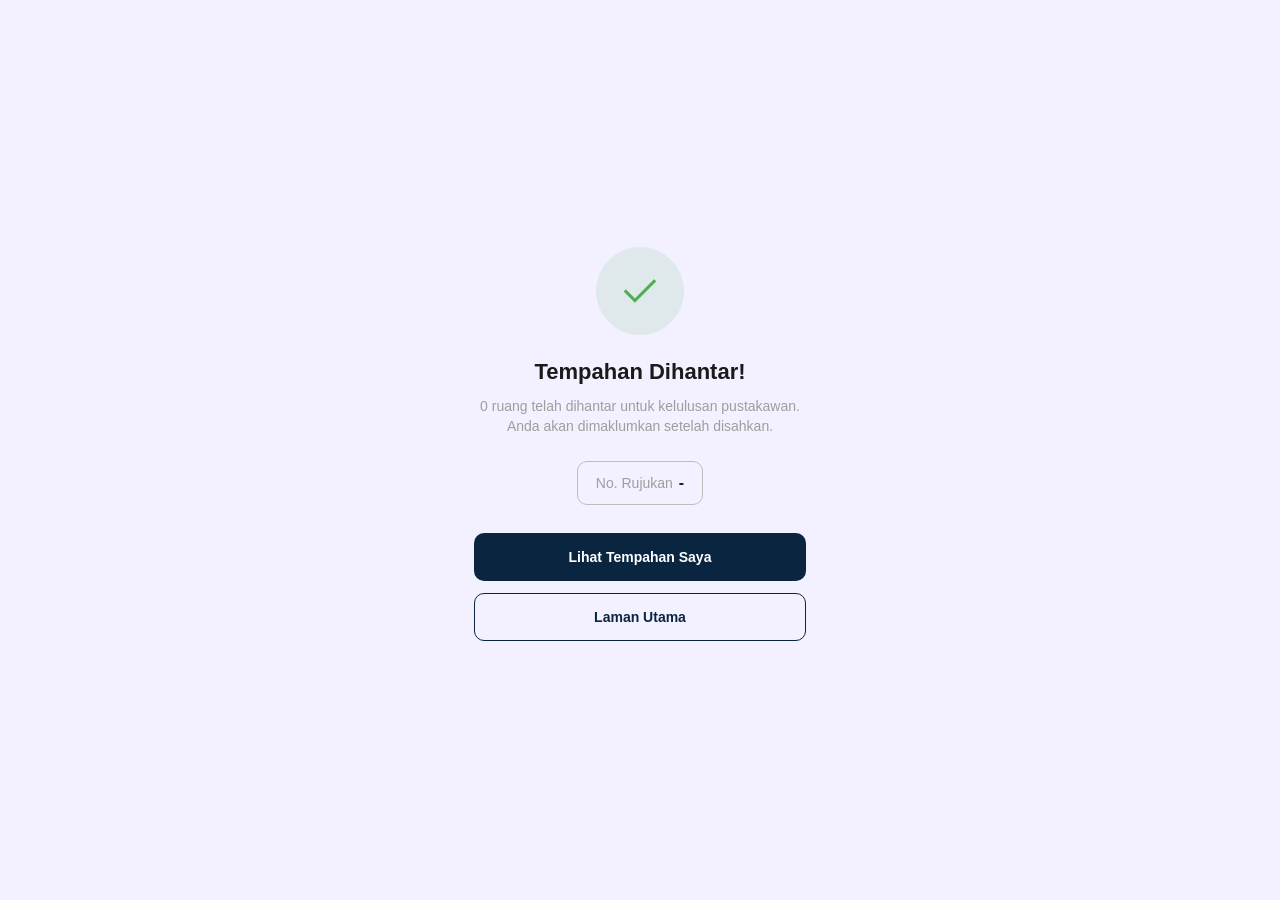
<file: user_web/booking_success.html>
<!DOCTYPE html>
<html lang="ms">
<head>
  <meta charset="UTF-8" />
  <meta name="viewport" content="width=device-width, initial-scale=1.0" />
  <title>Tempahan Dihantar</title>

  <link rel="stylesheet" href="https://fonts.googleapis.com/css2?family=Material+Symbols+Outlined:opsz,wght,FILL,GRAD@20..48,100..700,0..1,-50..200" />

  <link rel="stylesheet" href="css/booking-success.css" />
</head>
<body>

  <main class="success-content">
    <div class="success-icon-circle">
      <span class="material-symbols-outlined">check</span>
    </div>

    <h1 class="success-title">Tempahan Dihantar!</h1>
    <p class="success-desc" id="success-desc">Ruang telah dihantar untuk kelulusan pustakawan.</p>

    <div class="success-ref-box">
      <span class="success-ref-box__label">No. Rujukan</span>
      <span class="success-ref-box__value" id="success-ref-value">-</span>
    </div>

    <button class="success-btn success-btn--primary" id="view-bookings-btn">Lihat Tempahan Saya</button>
    <button class="success-btn success-btn--outline" id="home-btn">Laman Utama</button>
  </main>

  <script src="js/booking-success.js"></script>

</body>
</html>
</file>
<file: user_web/css/booking-success.css>
/* ============================================
   Booking Success Page
   Padanan terus dengan BookingSuccessPage (Flutter)
   ============================================ */

body {
  margin: 0;
  font-family: 'Roboto', 'Segoe UI', sans-serif;
  background: #f3f0ff;
  min-height: 100vh;
  display: flex;
  align-items: center;
  justify-content: center;
}

.success-content {
  max-width: 380px;
  width: 100%;
  padding: 24px;
  text-align: center;
  box-sizing: border-box;
}

.success-icon-circle {
  width: 88px;
  height: 88px;
  border-radius: 50%;
  background: rgba(76, 175, 80, 0.12);
  color: #4caf50;
  display: flex;
  align-items: center;
  justify-content: center;
  margin: 0 auto 24px;
}

.success-icon-circle .material-symbols-outlined {
  font-size: 48px;
}

.success-title {
  font-size: 22px;
  font-weight: bold;
  margin: 0 0 12px;
  color: #1a1a1a;
}

.success-desc {
  color: #9e9e9e;
  font-size: 14px;
  line-height: 1.4;
  margin: 0 0 24px;
}

.success-ref-box {
  display: inline-flex;
  align-items: center;
  gap: 6px;
  padding: 12px 18px;
  border: 1px solid #bdbdbd;
  border-radius: 10px;
  margin-bottom: 28px;
}

.success-ref-box__label {
  color: #9e9e9e;
  font-size: 14px;
}

.success-ref-box__value {
  color: #0a2540;
  font-weight: bold;
  font-size: 16px;
}

.success-btn {
  display: block;
  width: 100%;
  height: 48px;
  border-radius: 10px;
  font-size: 14px;
  font-weight: bold;
  cursor: pointer;
  box-sizing: border-box;
  margin-bottom: 12px;
}

.success-btn--primary {
  background: #0a2540;
  color: #ffffff;
  border: none;
}

.success-btn--primary:hover {
  background: #123a63;
}

.success-btn--outline {
  background: none;
  color: #0a2540;
  border: 1px solid #0a2540;
}

.success-btn--outline:hover {
  background: rgba(10, 37, 64, 0.05);
}
</file>
